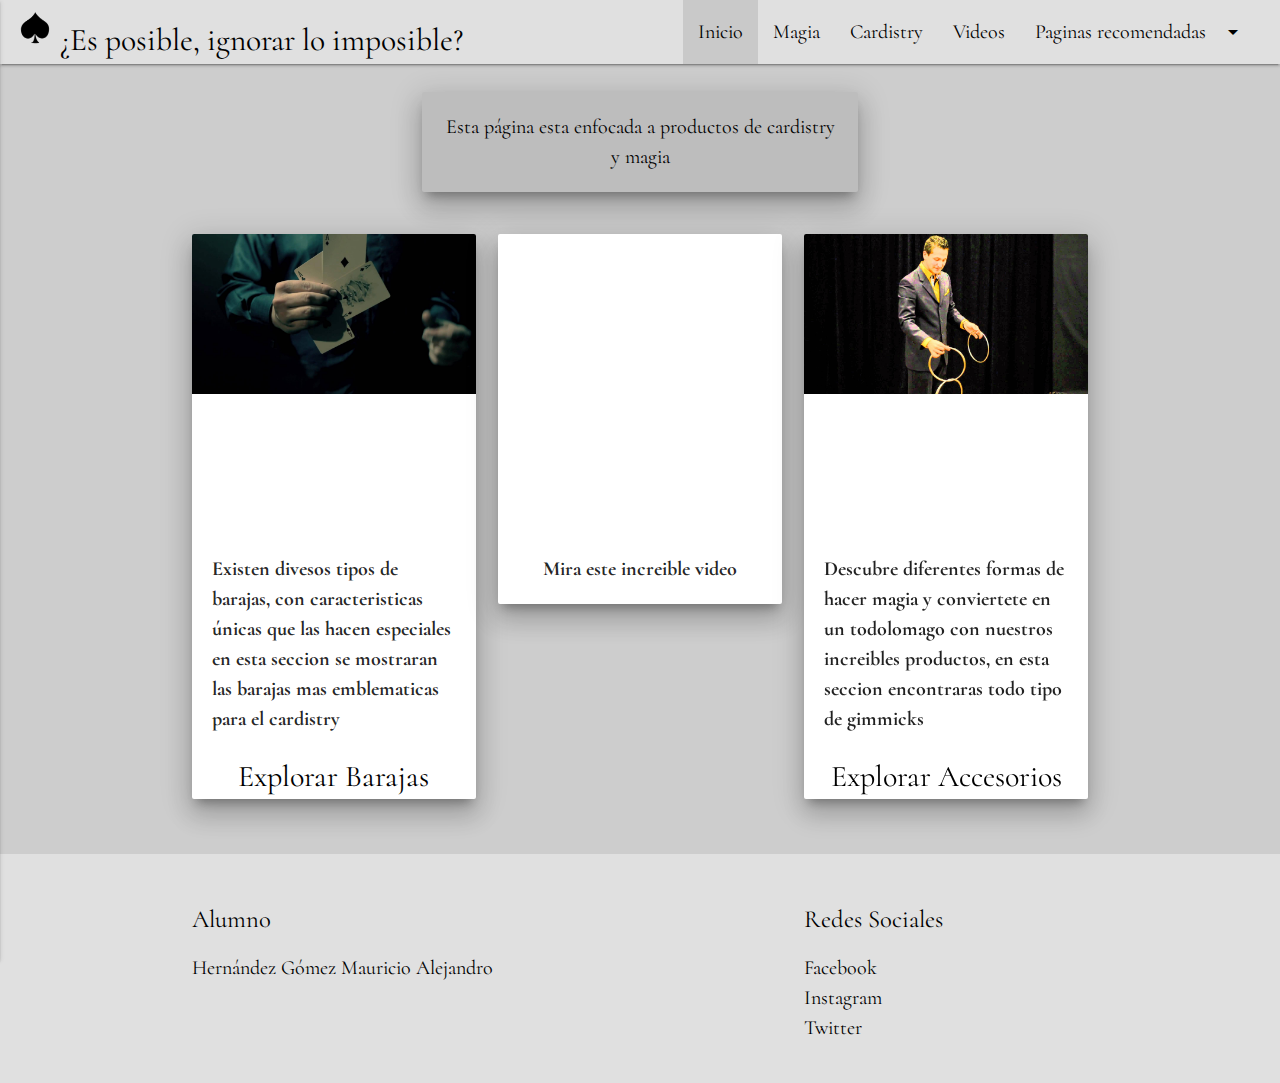
<file: index.html>
<!DOCTYPE html>
<html>
  <head>
    <meta charset="utf-8">
    <meta name="viewport" content="width=device-width, initial-scale=1.0"/>
    <title>Proyecto Intermedio</title>
    <link href="https://fonts.googleapis.com/css?family=Cormorant" rel="stylesheet">
    <link href="http://fonts.googleapis.com/icon?family=Material+Icons" rel="stylesheet">
    <link rel="icon" href="img/pica.png">
    <link rel="stylesheet" href="css/materialize.css">
    <link rel="stylesheet" href="css/style.css">
  </head>
  <body>
    <main>
      <ul id="dropdown1" class="dropdown-content">
        <li><a href="https://www.ellusionist.com/">Ellusionist</a></li>
        <li><a href="https://www.theory11.com/">Theory 11</a></li>
        <li><a href="http://www.lukascrafts.com/shop/main/index.php">Lukas Crafts</a></li>
      </ul>
        <nav class="#e0e0e0 grey lighten-2">
          <div class="nav-wrapper logo">
            <a href="index.html" class="brand-logo"><img src="img/pica.png" alt="">¿Es posible, ignorar lo imposible?</a>
            <a href="index.html" data-activates="mobile-demo" class="button-collapse"><i class="material-icons">menu</i></a>
            <ul class="right hide-on-med-and-down">
              <li  class="active"><a href="index.html">Inicio</a></li>
              <li><a href="Magia.html">Magia</a></li>
              <li><a href="Cardistry.html">Cardistry</a></li>
              <li><a href="videos.html">Videos</a></li>
              <li><a class="dropdown-button" href="Paginas.html" data-activates="dropdown1">Paginas recomendadas<i class="material-icons right">arrow_drop_down</i></a></li>
            </ul>
            <ul class="side-nav" id="mobile-demo">
              <li class="active"><a href="index.html">Inicio</a></li>
              <li><a href="Magia.html">Magia</a></li>
              <li><a href="Cardistry.html">Cardistry</a></li>
              <li><a href="videos.html">Videos</a></li>
              <li class="divider"></li>
              <li><a href="https://www.ellusionist.com/">Ellusionist</a></li>
              <li><a href="https://www.theory11.com/">Theory 11</a></li>
              <li><a href="http://www.lukascrafts.com/shop/main/index.php">Lukas Crafts</a></li>
            </ul>
          </div>
        </nav>

        <div class="container">

          <div class="carousel carousel-slider center" data-indicators="true">
            <div class="carousel-item white-text" href="">
              <img src="img/carrusel1.jpg" alt="">
            </div>
            <div class="carousel-item white-text" href="">
              <img src="img/carrusel2.jpg" alt="">
            </div>
            <div class="carousel-item white-text" href="">
              <img src="img/carrusel3.png" alt="">
            </div>
          </div>

          <div class="row">
            <div class="col s12 offset-m3 m6 center-align">
              <div class="card-panel teal #bdbdbd grey lighten-1 black-text z-depth-5">
                <span>Esta página esta enfocada a productos de cardistry y magia
                </span>
              </div>
            </div>
          </div>

          <div class="row">
            <div class="col s12 m4">
              <div class="card z-depth-5">
                <div class="card-image">
                  <img src="img/inicio1.jpg">
                </div>
                <div class="card-content">
                  <p><b>Existen divesos tipos de barajas, con caracteristicas únicas que las hacen especiales en esta seccion se mostraran las barajas mas emblematicas para el cardistry</b></p>
                </div>
                <div class="carta">
                  <a href="Cardistry.html">Explorar Barajas</a>
                </div>
              </div>
            </div>

            <div class="col s12 m4">
              <div class="card z-depth-5">
                <div class="card-image">
                  <iframe width="100%" height="100%" src="https://www.youtube.com/embed/q74vPxJ_tCo" frameborder="0" allowfullscreen></iframe>
                </div>
                <div class="card-content center-align">
                  <p><b>Mira este increible video</b></p>
                </div>
              </div>
            </div>

            <div class="col s12 m4">
              <div class="card  z-depth-5">
                <div class="card-image">
                  <img src="img/inicio2.jpg">
                </div>
                <div class="card-content">
                  <p><b>Descubre diferentes formas de hacer magia y conviertete en un todolomago con nuestros increibles productos, en esta seccion encontraras todo tipo de gimmicks</b></p>
                </div>
                <div class="carta">
                  <a href="Magia.html">Explorar Accesorios</a>
                </div>
              </div>
            </div>
          </div>




          </div>

    </main>

    <footer class="page-footer #e0e0e0 grey lighten-2">
      <div class="container">
        <div class="row">
          <div class="col l6 s12">
            <h5 class="black-text">Alumno</h5>
            <p class="black-text">Hernández Gómez Mauricio Alejandro</p>
          </div>
          <div class="col l4 offset-l2 s12">
            <h5 class="black-text">Redes Sociales</h5>
            <ul>
              <li><a class="black-text" href="https://www.facebook.com/guitarherolegend">Facebook</a></li>
              <li><a class="black-text" href="https://www.instagram.com/mago_da_maus/">Instagram</a></li>
              <li><a class="black-text" href="https://twitter.com/MauNightmareGH">Twitter</a></li>
            </ul>
          </div>
        </div>
      </div>
    </footer>


  </body>
  <script type="text/javascript" src="https://code.jquery.com/jquery-2.1.1.min.js"></script>
  <script type="text/javascript" src="js/materialize.js"></script>
  <script>$(".button-collapse").sideNav();</script>
  <script>
    $(document).ready(function(){
      $('.carousel').carousel();
    });
    $('.carousel.carousel-slider').carousel({full_width: true});

    $(document).ready(function(){
        $('.carousel').carousel({dist:0});
        window.setInterval(function(){$('.carousel').carousel('next')},3000)
     });

  </script>
</html>
</file>
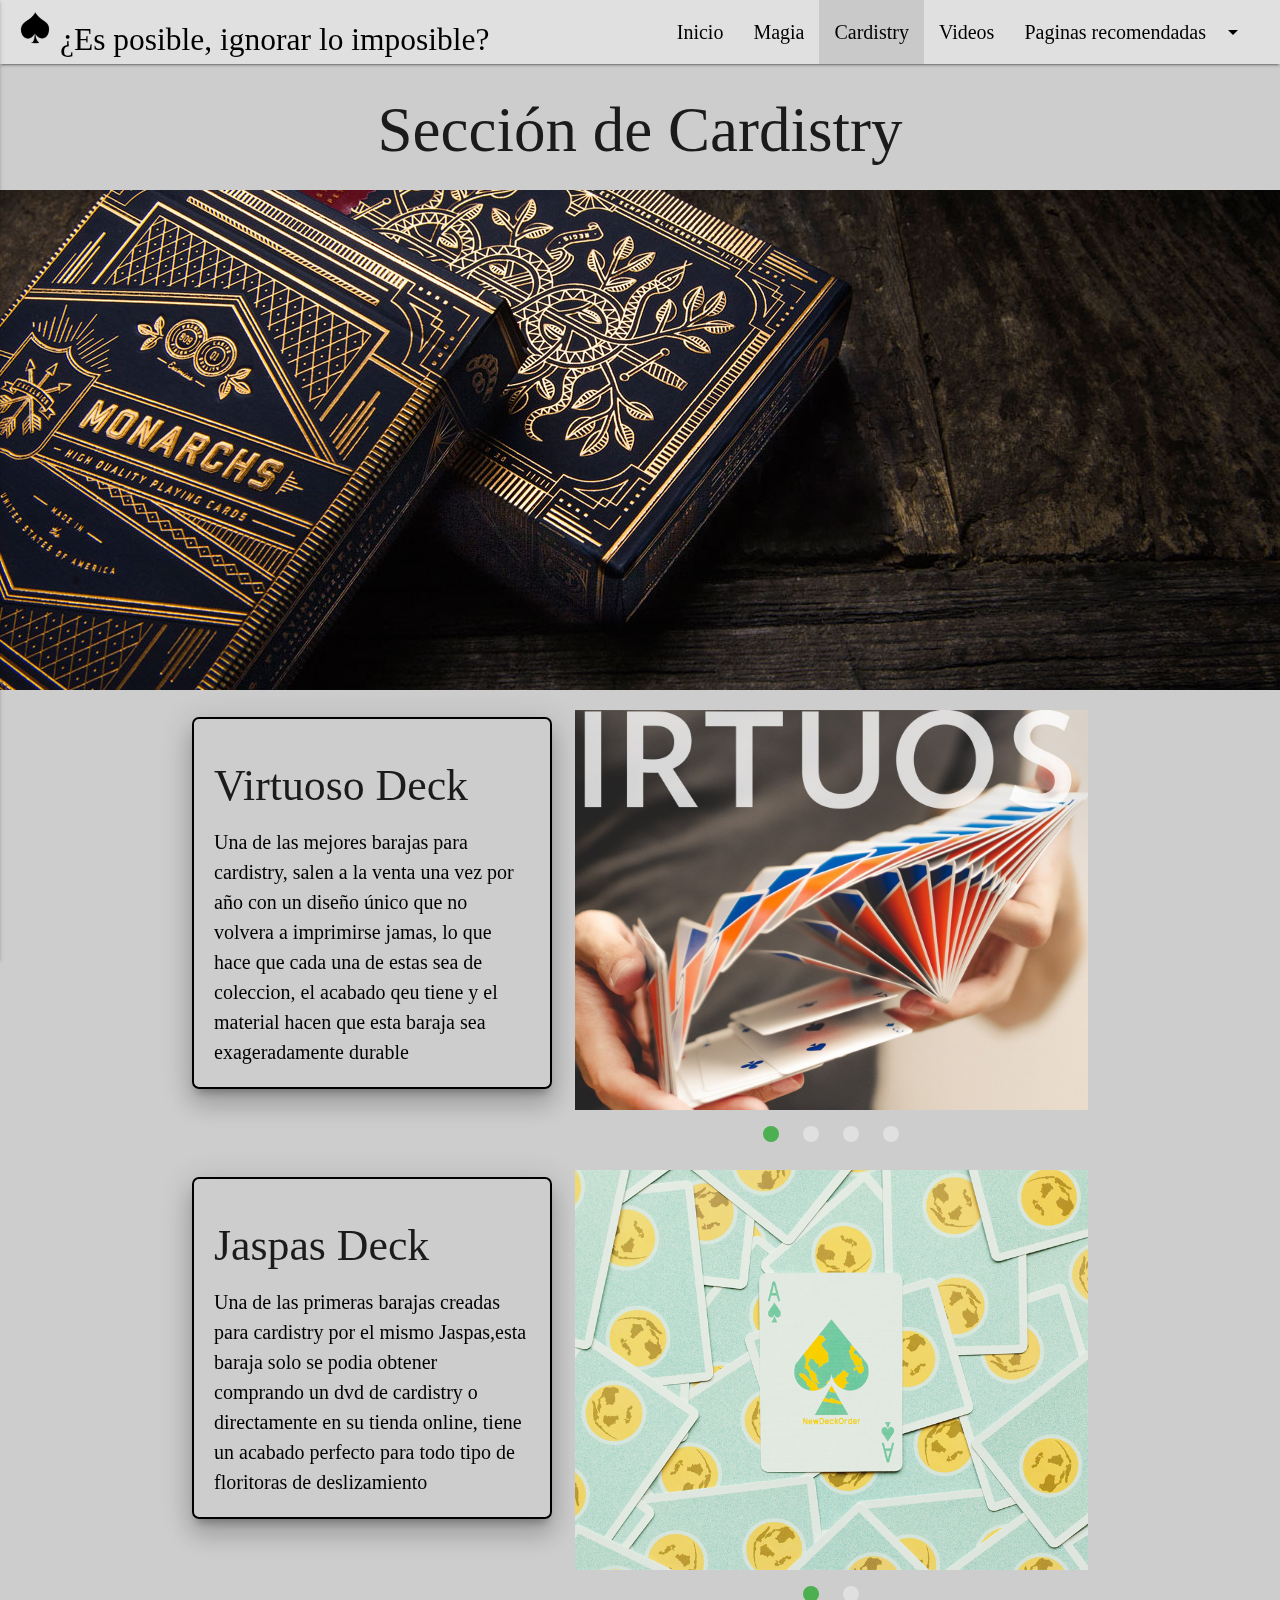
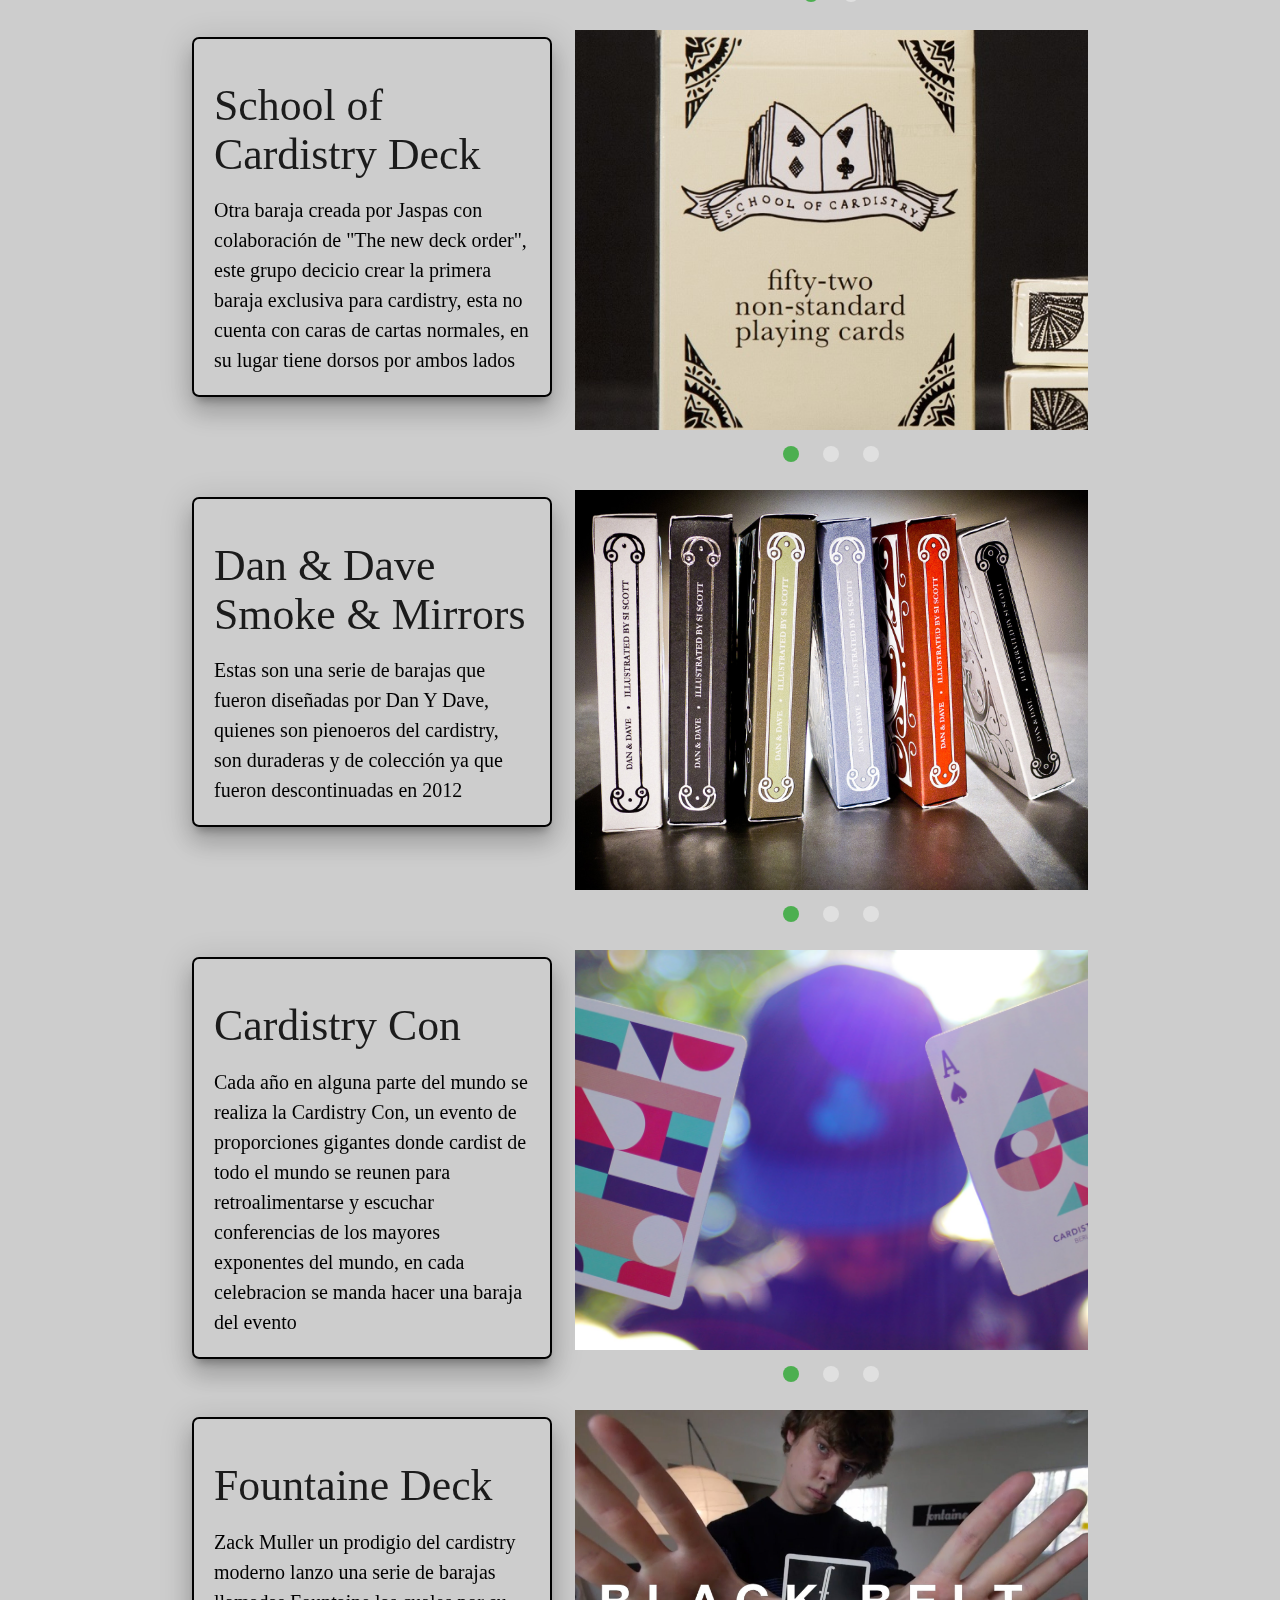
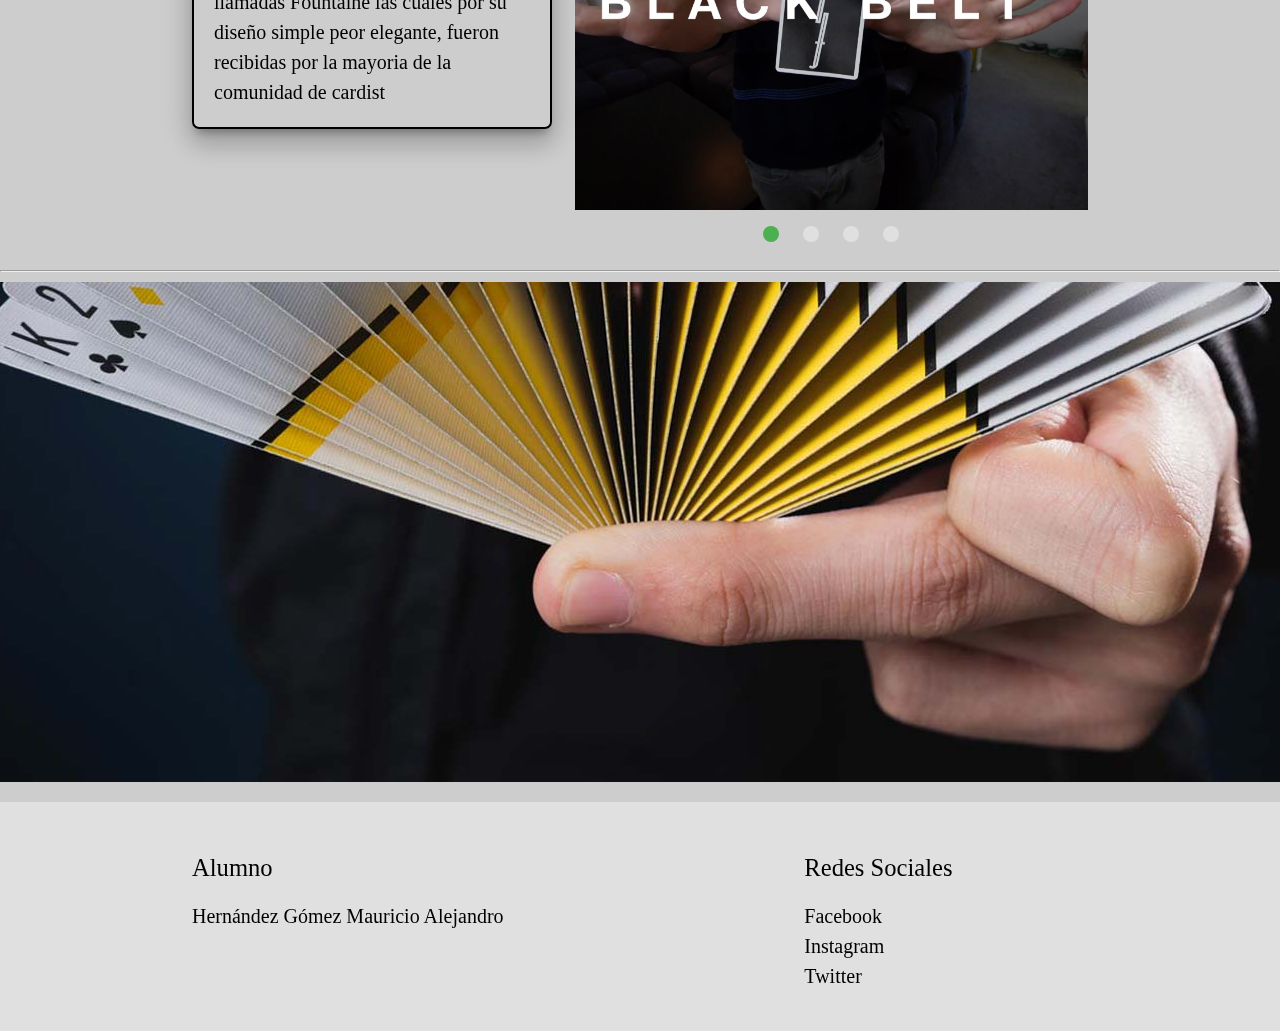
<file: cardistry.html>
<!DOCTYPE html>
<html>
  <head>
    <meta charset="utf-8">
    <meta name="viewport" content="width=device-width, initial-scale=1.0"/>
    <title>Proyecto Intermedio</title>
    <link href="http://fonts.googleapis.com/icon?family=Material+Icons" rel="stylesheet">
    <link rel="icon" href="img/pica.png">
    <link rel="stylesheet" href="css/materialize.css">
    <link rel="stylesheet" href="css/style.css">
  </head>
  <body>
    <main>
      <ul id="dropdown1" class="dropdown-content">
        <li><a href="https://www.ellusionist.com/">Ellusionist</a></li>
        <li><a href="https://www.theory11.com/">Theory 11</a></li>
        <li><a href="http://www.lukascrafts.com/shop/main/index.php">Lukas Crafts</a></li>
      </ul>
        <nav class="#e0e0e0 grey lighten-2">
          <div class="nav-wrapper logo">
            <a href="index.html" class="brand-logo"><img src="img/pica.png" alt="">¿Es posible, ignorar lo imposible?</a>
            <a href="index.html" data-activates="mobile-demo" class="button-collapse"><i class="material-icons">menu</i></a>
            <ul class="right hide-on-med-and-down">
              <li><a href="index.html">Inicio</a></li>
              <li><a href="Magia.html">Magia</a></li>
              <li  class="active"><a href="Cardistry.html">Cardistry</a></li>
              <li><a href="videos.html">Videos</a></li>
              <li><a class="dropdown-button" href="Paginas.html" data-activates="dropdown1">Paginas recomendadas<i class="material-icons right">arrow_drop_down</i></a></li>
            </ul>
            <ul class="side-nav" id="mobile-demo">
              <li><a href="index.html">Inicio</a></li>
              <li><a href="Magia.html">Magia</a></li>
              <li class="active"><a href="Cardistry.html">Cardistry</a></li>
              <li><a href="videos.html">Videos</a></li>
              <li class="divider"></li>
              <li><a href="https://www.ellusionist.com/">Ellusionist</a></li>
              <li><a href="https://www.theory11.com/">Theory 11</a></li>
              <li><a href="http://www.lukascrafts.com/shop/main/index.php">Lukas Crafts</a></li>
            </ul>
          </div>
        </nav>

        <div class="center-align">
          <h1>Sección de Cardistry</h1>
        </div>
        <div class="parallax-container">
          <div class="parallax"><img src="img/icartas/parallax1.jpg"></div>
        </div>

        <div class="container">

          <div class="row">
            <div class="col s12 m5">
              <div class="card-panel panel-cartas transparent z-depth-5">
                <h3>Virtuoso Deck</h3>
                <span class="black-text">Una de las mejores barajas para cardistry, salen a la venta una vez por año con un diseño único que no volvera a imprimirse jamas, lo que hace que cada una de estas sea de coleccion, el acabado qeu tiene y el material hacen que esta baraja sea exageradamente durable</span>
              </div>
            </div>
            <div class="col s12 m7">
              <div class="slider">
                <ul class="slides">
                  <li>
                    <img class="responsive-img" src="img/icartas/virtuoso1.jpg">
                  </li>
                  <li>
                    <img class="responsive-img" src="img/icartas/virtuoso2.jpg">
                  </li>
                  <li>
                    <img class="responsive-img" src="img/icartas/virtuoso3.jpg">
                  </li>
                  <li>
                    <img class="responsive-img" src="img/icartas/vituoso4.jpg">
                  </li>
                </ul>
              </div>
            </div>
          </div>

          <div class="row">
            <div class="col s12 m5">
              <div class="card-panel panel-cartas transparent z-depth-5">
                <h3>Jaspas Deck</h3>
                <span class="black-text">Una de las primeras barajas creadas para cardistry por el mismo Jaspas,esta baraja solo se podia obtener comprando un dvd de cardistry o directamente en su tienda online, tiene un acabado perfecto para todo tipo de floritoras de deslizamiento</span>
              </div>
            </div>
            <div class="col s12 m7">
              <div class="slider">
                <ul class="slides">
                  <li>
                    <img class="responsive-img" src="img/icartas/jaspas1.jpg">
                  </li>
                  <li>
                    <img class="responsive-img" src="img/icartas/jaspas2.jpg">
                  </li>
                </ul>
              </div>
            </div>
          </div>

          <div class="row">
            <div class="col s12 m5">
              <div class="card-panel panel-cartas transparent z-depth-5">
                <h3>School of Cardistry Deck</h3>
                <span class="black-text">Otra baraja creada por Jaspas con colaboración de "The new deck order", este grupo decicio crear la primera baraja exclusiva para cardistry, esta no cuenta con caras de cartas normales, en su lugar tiene dorsos por ambos lados</span>
              </div>
            </div>
            <div class="col s12 m7">
              <div class="slider">
                <ul class="slides">
                  <li>
                    <img class="responsive-img" src="img/icartas/school.jpg">
                  </li>
                  <li>
                    <img class="responsive-img" src="img/icartas/school2.jpg">
                  </li>
                  <li>
                    <img class="responsive-img" src="img/icartas/school3.jpg">
                  </li>
                </ul>
              </div>
            </div>
          </div>

          <div class="row">
            <div class="col s12 m5">
              <div class="card-panel panel-cartas transparent z-depth-5">
                <h3>Dan & Dave Smoke & Mirrors</h3>
                <span class="black-text">Estas son una serie de barajas que fueron diseñadas por Dan Y Dave, quienes son pienoeros del cardistry, son duraderas y de colección ya que fueron descontinuadas en 2012</span>
              </div>
            </div>
            <div class="col s12 m7">
              <div class="slider">
                <ul class="slides">
                  <li>
                    <img class="responsive-img" src="img/icartas/dandave1.jpg">
                  </li>
                  <li>
                    <img class="responsive-img" src="img/icartas/dandave2.jpg">
                  </li>
                  <li>
                    <img class="responsive-img" src="img/icartas/dandave3.jpg">
                  </li>
                </ul>
              </div>
            </div>
          </div>

          <div class="row">
            <div class="col s12 m5">
              <div class="card-panel panel-cartas transparent z-depth-5">
                <h3>Cardistry Con</h3>
                <span class="black-text">Cada año en alguna parte del mundo se realiza la Cardistry Con, un evento de proporciones gigantes donde cardist de todo el mundo se reunen para retroalimentarse y escuchar conferencias de los mayores exponentes del mundo, en cada celebracion se manda hacer una baraja del evento</span>
              </div>
            </div>
            <div class="col s12 m7">
              <div class="slider">
                <ul class="slides">
                  <li>
                    <img class="responsive-img" src="img/icartas/condeck.jpg">
                  </li>
                  <li>
                    <img class="responsive-img" src="img/icartas/condeck2.jpg">
                  </li>
                  <li>
                    <img class="responsive-img" src="img/icartas/condeck3.jpg">
                  </li>
                </ul>
              </div>
            </div>
          </div>

          <div class="row">
            <div class="col s12 m5">
              <div class="card-panel panel-cartas transparent z-depth-5">
                <h3>Fountaine Deck</h3>
                <span class="black-text">Zack Muller un prodigio del cardistry moderno lanzo una serie de barajas llamadas Fountaine las cuales por su diseño simple peor elegante, fueron recibidas por la mayoria de la comunidad de cardist</span>
              </div>
            </div>
            <div class="col s12 m7">
              <div class="slider">
                <ul class="slides">
                  <li>
                    <img class="responsive-img" src="img/icartas/zack1.jpg">
                  </li>
                  <li>
                    <img class="responsive-img" src="img/icartas/zack2.jpg">
                  </li>
                  <li>
                    <img class="responsive-img" src="img/icartas/zack3.jpg">
                  </li>
                  <li>
                    <img class="responsive-img" src="img/icartas/zack4.jpg">
                  </li>
                </ul>
              </div>
            </div>
          </div>
        </div>

        <hr>
        <div class="parallax-container">
          <div class="parallax"><img src="img/icartas/parallax2.jpg"></div>
        </div>



    </main>

    <footer class="page-footer #e0e0e0 grey lighten-2">
      <div class="container">
        <div class="row">
          <div class="col l6 s12">
            <h5 class="black-text">Alumno</h5>
            <p class="black-text">Hernández Gómez Mauricio Alejandro</p>
          </div>
          <div class="col l4 offset-l2 s12">
            <h5 class="black-text">Redes Sociales</h5>
            <ul>
              <li><a class="black-text" href="https://www.facebook.com/guitarherolegend">Facebook</a></li>
              <li><a class="black-text" href="https://www.instagram.com/mago_da_maus/">Instagram</a></li>
              <li><a class="black-text" href="https://twitter.com/MauNightmareGH">Twitter</a></li>
            </ul>
          </div>
        </div>
      </div>
    </footer>


  </body>
  <script type="text/javascript" src="https://code.jquery.com/jquery-2.1.1.min.js"></script>
  <script type="text/javascript" src="js/materialize.js"></script>
  <script>$(".button-collapse").sideNav();</script>
  <script>
  $(document).ready(function(){
    $('.parallax').parallax();
    });
    $(document).ready(function(){
    $('.slider').slider();
  });
  </script>
</html>
</file>
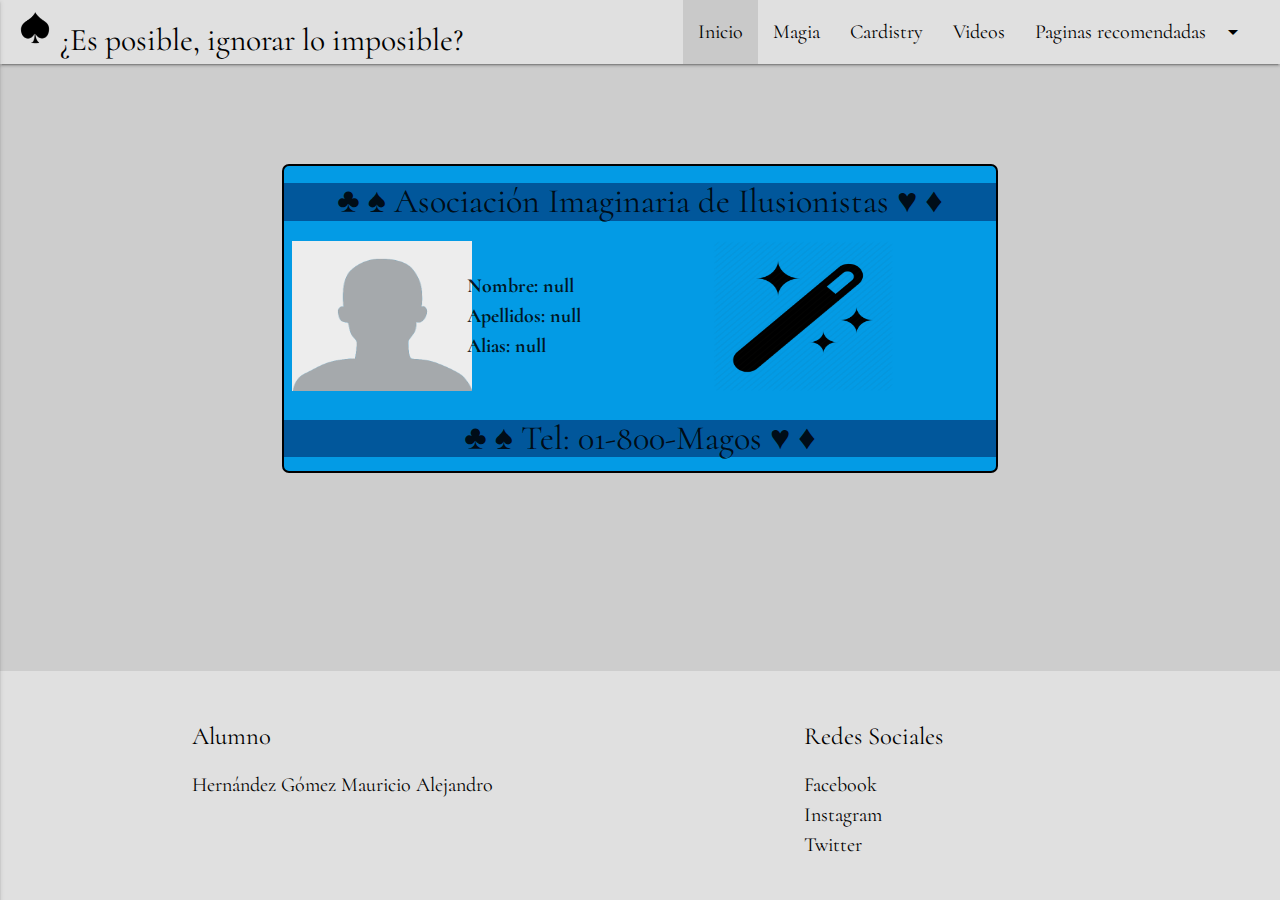
<file: credi.html>
<!DOCTYPE html>
<html>
  <head>
    <meta charset="utf-8">
    <meta name="viewport" content="width=device-width, initial-scale=1.0"/>
    <title>Proyecto Intermedio</title>
    <link href="https://fonts.googleapis.com/css?family=Cormorant" rel="stylesheet">
    <link href="http://fonts.googleapis.com/icon?family=Material+Icons" rel="stylesheet">
    <link rel="icon" href="img/pica.png">
    <link rel="stylesheet" href="css/materialize.css">
    <link rel="stylesheet" href="css/style.css">
  </head>
  <body>
    <main>
      <ul id="dropdown1" class="dropdown-content">
        <li><a href="https://www.ellusionist.com/">Ellusionist</a></li>
        <li><a href="https://www.theory11.com/">Theory 11</a></li>
        <li><a href="http://www.lukascrafts.com/shop/main/index.php">Lukas Crafts</a></li>
      </ul>
        <nav class="#e0e0e0 grey lighten-2">
          <div class="nav-wrapper logo">
            <a href="index.html" class="brand-logo"><img src="img/pica.png" alt="">¿Es posible, ignorar lo imposible?</a>
            <a href="index.html" data-activates="mobile-demo" class="button-collapse"><i class="material-icons">menu</i></a>
            <ul class="right hide-on-med-and-down">
              <li  class="active"><a href="index.html">Inicio</a></li>
              <li><a href="Magia.html">Magia</a></li>
              <li><a href="Cardistry.html">Cardistry</a></li>
              <li><a href="videos.html">Videos</a></li>
              <li><a class="dropdown-button" href="Paginas.html" data-activates="dropdown1">Paginas recomendadas<i class="material-icons right">arrow_drop_down</i></a></li>
            </ul>
            <ul class="side-nav" id="mobile-demo">
              <li class="active"><a href="index.html">Inicio</a></li>
              <li><a href="Magia.html">Magia</a></li>
              <li><a href="Cardistry.html">Cardistry</a></li>
              <li><a href="videos.html">Videos</a></li>
              <li class="divider"></li>
              <li><a href="https://www.ellusionist.com/">Ellusionist</a></li>
              <li><a href="https://www.theory11.com/">Theory 11</a></li>
              <li><a href="http://www.lukascrafts.com/shop/main/index.php">Lukas Crafts</a></li>
            </ul>
          </div>
        </nav>

        <div class="container">
          <div class="credencial light-blue darken-1">
            <div class="nombre  light-blue darken-4 center-align">
              <h4> ♣ ♠ Asociación Imaginaria de Ilusionistas ♥ ♦</h4>
            </div>
            <div class="row">
              <div class="col s12 m3 foto">
                <img src="img/icono.png" width="180px" height="150px" alt="">
              </div>
              <div class="col s12 m4">
                <span id="nom"><br>Nombre: </span>
                <span id="ape"><br>Apellido: </span>
                <span id="ali"><br>Alias: </span>
              </div>
              <div class="col s12 m5">
                <img src="img/bigote.png" width="180px" height="150px" alt="">
              </div>
            </div>
            <div class="nombre  light-blue darken-4 center-align">
              <h4> ♣ ♠ Tel: 01-800-Magos ♥ ♦</h4>
            </div>

          </div>
        </div>

    </main>

    <footer class="page-footer #e0e0e0 grey lighten-2">
      <div class="container">
        <div class="row">
          <div class="col l6 s12">
            <h5 class="black-text">Alumno</h5>
            <p class="black-text">Hernández Gómez Mauricio Alejandro</p>
          </div>
          <div class="col l4 offset-l2 s12">
            <h5 class="black-text">Redes Sociales</h5>
            <ul>
              <li><a class="black-text" href="https://www.facebook.com/guitarherolegend">Facebook</a></li>
              <li><a class="black-text" href="https://www.instagram.com/mago_da_maus/">Instagram</a></li>
              <li><a class="black-text" href="https://twitter.com/MauNightmareGH">Twitter</a></li>
            </ul>
          </div>
        </div>
      </div>
    </footer>


  </body>
  <script type="text/javascript" src="https://code.jquery.com/jquery-2.1.1.min.js"></script>
  <script type="text/javascript" src="js/materialize.js"></script>
  <script>$(".button-collapse").sideNav();</script>
  <script>
    $(document).ready(function(){
      $('.carousel').carousel();
    });
    $('.carousel.carousel-slider').carousel({full_width: true});

    $(document).ready(function(){
        $('.carousel').carousel({dist:0});
        window.setInterval(function(){$('.carousel').carousel('next')},3000)
     });

  </script>
  <script type="text/javascript" src="js/credencial.js"></script>
</html>
</file>
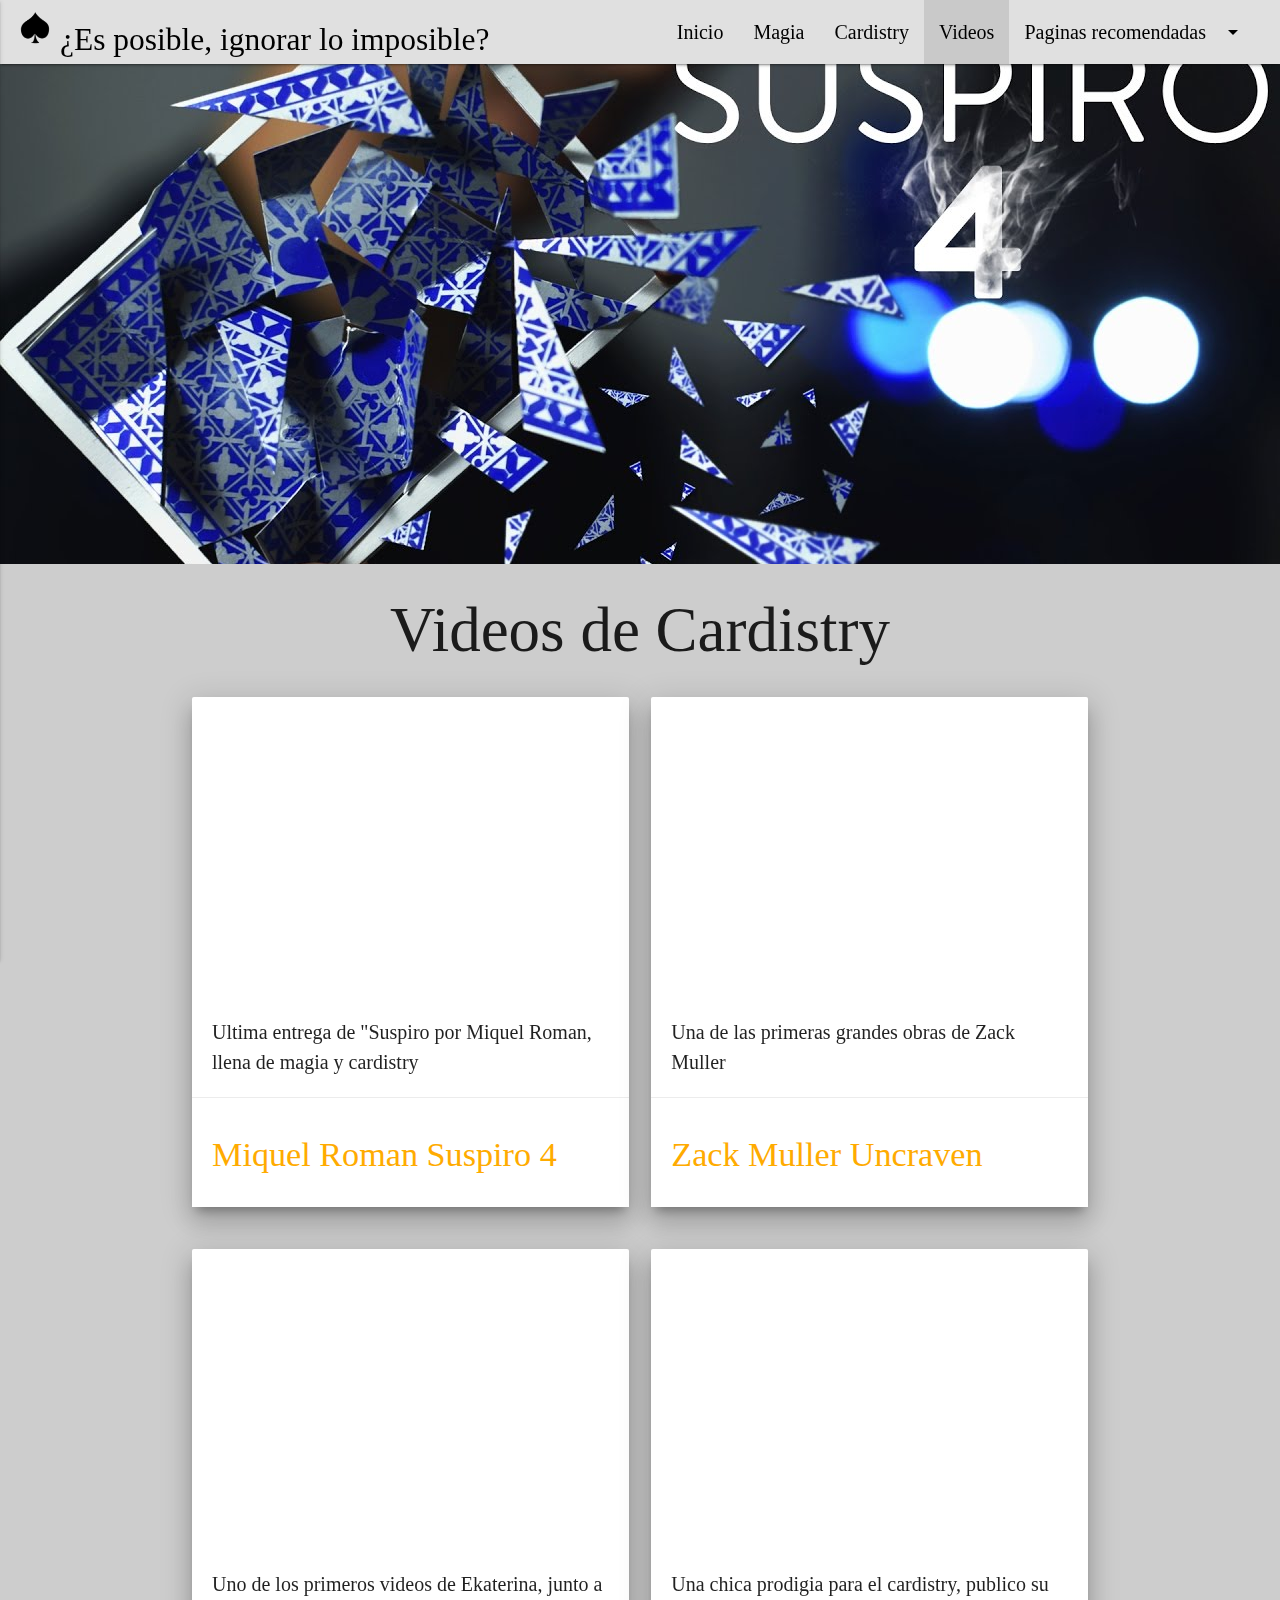
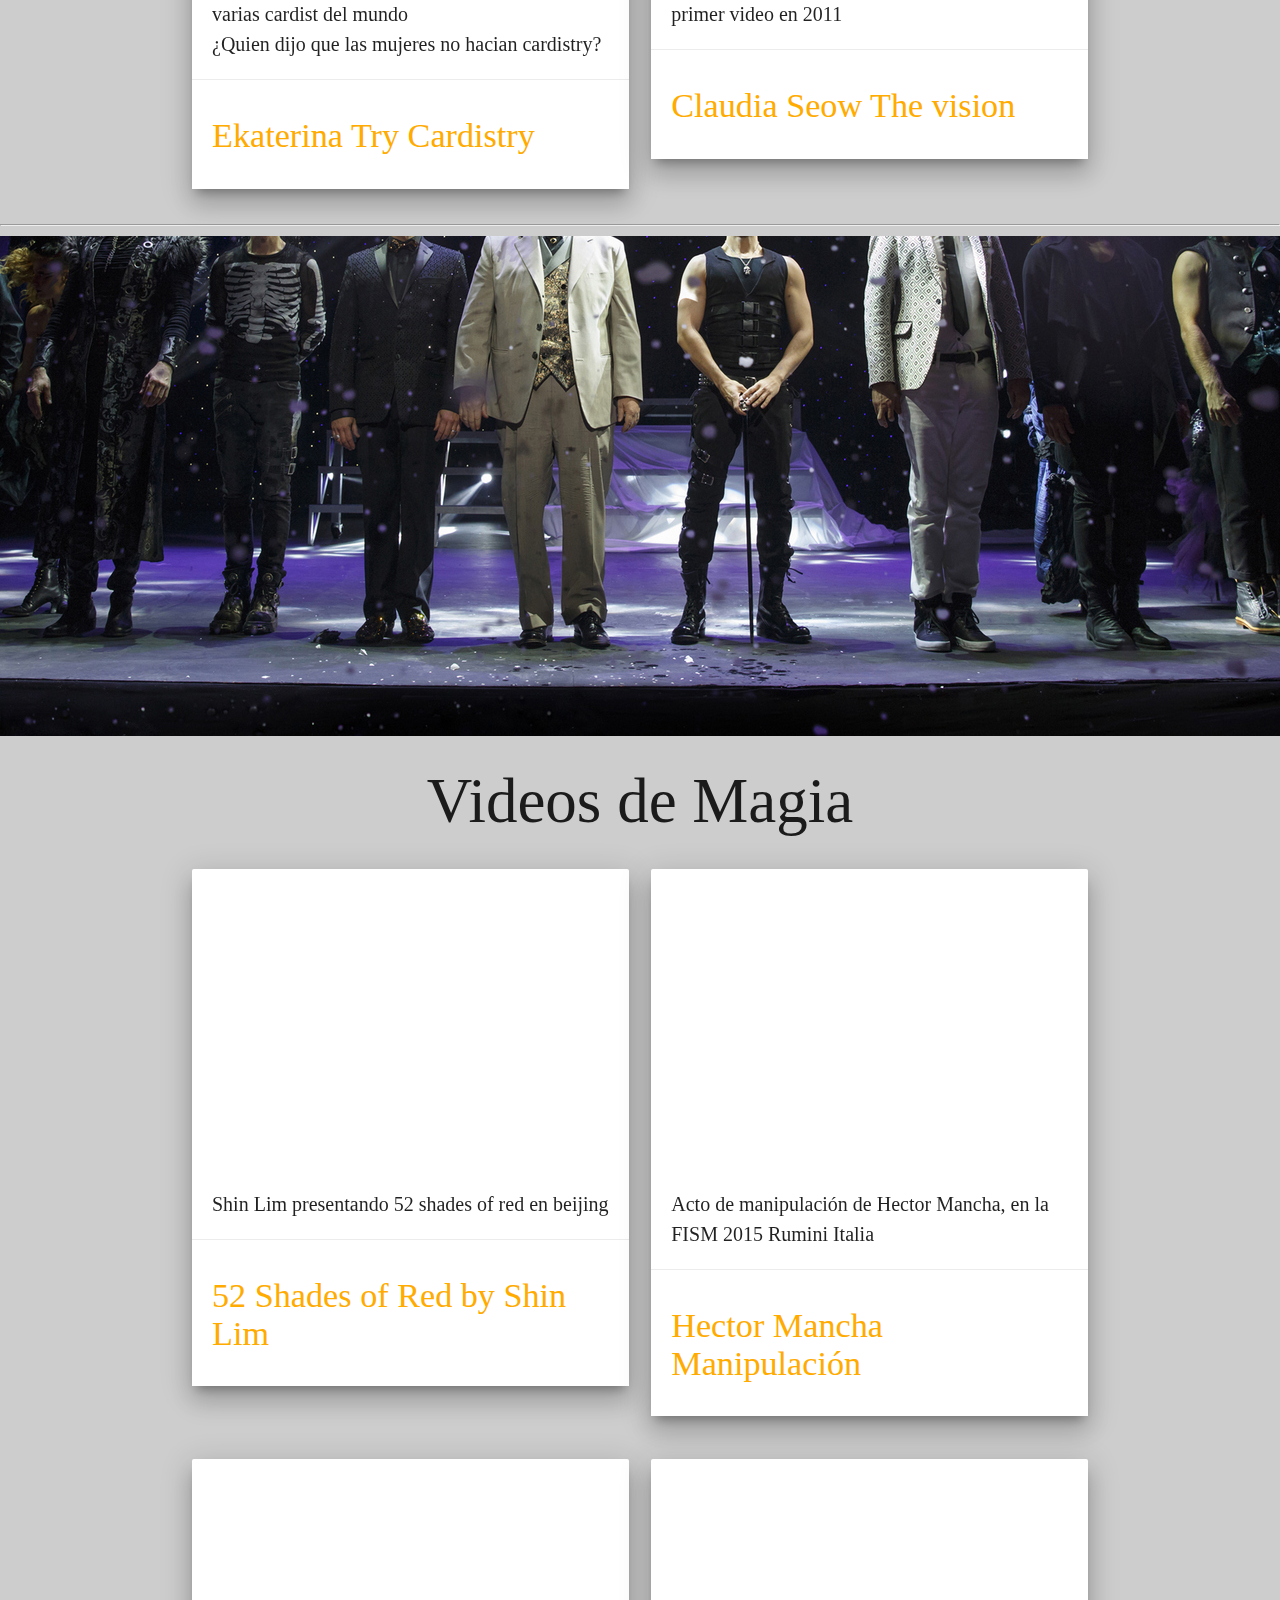
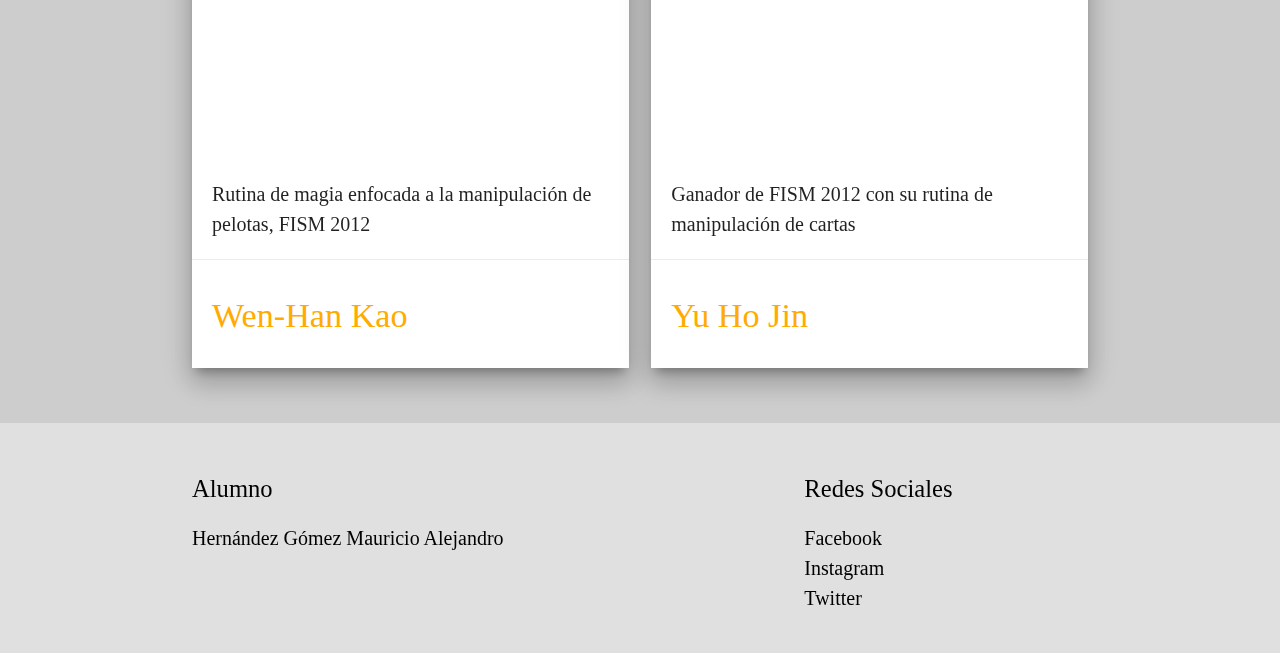
<file: videos.html>
<!DOCTYPE html>
<html>
  <head>
    <meta charset="utf-8">
    <meta name="viewport" content="width=device-width, initial-scale=1.0"/>
    <title>Proyecto Intermedio</title>
    <link href="http://fonts.googleapis.com/icon?family=Material+Icons" rel="stylesheet">
    <link rel="icon" href="img/pica.png">
    <link rel="stylesheet" href="css/materialize.css">
    <link rel="stylesheet" href="css/style.css">
  </head>
  <body>
    <main>
      <ul id="dropdown1" class="dropdown-content">
        <li><a href="https://www.ellusionist.com/">Ellusionist</a></li>
        <li><a href="https://www.theory11.com/">Theory 11</a></li>
        <li><a href="http://www.lukascrafts.com/shop/main/index.php">Lukas Crafts</a></li>
      </ul>
        <nav class="#e0e0e0 grey lighten-2">
          <div class="nav-wrapper logo">
            <a href="index.html" class="brand-logo"><img src="img/pica.png" alt="">¿Es posible, ignorar lo imposible?</a>
            <a href="index.html" data-activates="mobile-demo" class="button-collapse"><i class="material-icons">menu</i></a>
            <ul class="right hide-on-med-and-down">
              <li><a href="index.html">Inicio</a></li>
              <li><a href="Magia.html">Magia</a></li>
              <li><a href="Cardistry.html">Cardistry</a></li>
              <li  class="active"><a href="videos.html">Videos</a></li>
              <li><a class="dropdown-button" href="Paginas.html" data-activates="dropdown1">Paginas recomendadas<i class="material-icons right">arrow_drop_down</i></a></li>
            </ul>
            <ul class="side-nav" id="mobile-demo">
              <li><a href="index.html">Inicio</a></li>
              <li><a href="Magia.html">Magia</a></li>
              <li><a href="Cardistry.html">Cardistry</a></li>
              <li class="active"><a href="videos.html">Videos</a></li>
              <li class="divider"></li>
              <li><a href="https://www.ellusionist.com/">Ellusionist</a></li>
              <li><a href="https://www.theory11.com/">Theory 11</a></li>
              <li><a href="http://www.lukascrafts.com/shop/main/index.php">Lukas Crafts</a></li>
            </ul>
          </div>
        </nav>


        <div class="parallax-container">
          <div class="parallax"><img src="img/ivideos/parallax1.jpg"></div>
        </div>


        <div class="center-align">
          <h1>Videos de Cardistry</h1>
        </div>

        <div class="container">

          <div class="row">
            <div class="col s12 m6">
              <div class="card z-depth-5">
                <div class="card-image">
                  <iframe width="100%" height="315" src="https://www.youtube.com/embed/zTXKMnklaYs" frameborder="0" allowfullscreen></iframe>
                </div>
                <div class="card-content">
                  <p>Ultima entrega de "Suspiro por Miquel Roman, llena de magia y cardistry</p>
                </div>
                <div class="card-action">
                  <h4 class="amber-text text-accent-4">Miquel Roman Suspiro 4</h4>
                </div>
              </div>
            </div>
            <div class="col s12 m6">
              <div class="card z-depth-5">
                <div class="card-image">
                  <iframe width="100%" height="315" src="https://www.youtube.com/embed/BBlT38vZdnc" frameborder="0" allowfullscreen></iframe>
                </div>
                <div class="card-content">
                  <p>Una de las primeras grandes obras de Zack Muller</p>
                </div>
                <div class="card-action">
                  <h4 class="amber-text text-accent-4">Zack Muller Uncraven</h4>
                </div>
              </div>
            </div>
          </div>
          <div class="row">
            <div class="col s12 m6">
              <div class="card z-depth-5">
                <div class="card-image">
                  <iframe width="100%" height="315" src="https://www.youtube.com/embed/cppGDeTcwmc" frameborder="0" allowfullscreen></iframe>
                </div>
                <div class="card-content">
                  <p>Uno de los primeros videos de Ekaterina, junto a varias cardist del mundo <br> ¿Quien dijo que las mujeres no hacian cardistry?</p>
                </div>
                <div class="card-action">
                  <h4 class="amber-text text-accent-4">Ekaterina Try Cardistry</h4>
                </div>
              </div>
            </div>
            <div class="col s12 m6">
              <div class="card z-depth-5">
                <div class="card-image">
                  <iframe width="100%" height="315" src="https://www.youtube.com/embed/AqOXCAitnck" frameborder="0" allowfullscreen></iframe>
                </div>
                <div class="card-content">
                  <p>Una chica prodigia para el cardistry, publico su primer video en 2011</p>
                </div>
                <div class="card-action">
                  <h4 class="amber-text text-accent-4">Claudia Seow The vision</h4>
                </div>
              </div>
            </div>
          </div>
          </div>

          <hr>

          <div class="parallax-container">
            <div class="parallax"><img src="img/ivideos/parallax2.jpg"></div>
          </div>

          <div class="center-align">
            <h1>Videos de Magia</h1>
          </div>
        <div class="container">

          <div class="row">
            <div class="col s12 m6">
              <div class="card z-depth-5">
                <div class="card-image">
                  <iframe width="100%" height="315" src="https://www.youtube.com/embed/CfmKMV_a0nw" frameborder="0" allowfullscreen></iframe>
                </div>
                <div class="card-content">
                  <p>Shin Lim presentando 52 shades of red en beijing</p>
                </div>
                <div class="card-action">
                  <h4 class="amber-text text-accent-4">52 Shades of Red by Shin Lim</h4>
                </div>
              </div>
            </div>
            <div class="col s12 m6">
              <div class="card z-depth-5">
                <div class="card-image">
                  <iframe width="100%" height="315" src="https://www.youtube.com/embed/ZD0yTFoAo0w" frameborder="0" allowfullscreen></iframe>
                </div>
                <div class="card-content">
                  <p>Acto de manipulación de Hector Mancha, en la FISM 2015 Rumini Italia</p>
                </div>
                <div class="card-action">
                  <h4 class="amber-text text-accent-4">Hector Mancha Manipulación</h4>
                </div>
              </div>
            </div>
          </div>

          <div class="row">
            <div class="col s12 m6">
              <div class="card z-depth-5">
                <div class="card-image">
                  <iframe width="100%" height="315" src="https://www.youtube.com/embed/q74vPxJ_tCo" frameborder="0" allowfullscreen></iframe>
                </div>
                <div class="card-content">
                  <p>Rutina de magia enfocada a la manipulación de pelotas, FISM 2012</p>
                </div>
                <div class="card-action">
                  <h4 class="amber-text text-accent-4">Wen-Han Kao</h4>
                </div>
              </div>
            </div>
            <div class="col s12 m6">
              <div class="card z-depth-5">
                <div class="card-image">
                  <iframe width="100%" height="315" src="https://www.youtube.com/embed/Nj6RZcUVJ4E" frameborder="0" allowfullscreen></iframe>
                </div>
                <div class="card-content">
                  <p>Ganador de FISM 2012 con su rutina de manipulación de cartas</p>
                </div>
                <div class="card-action">
                  <h4 class="amber-text text-accent-4">Yu Ho Jin</h4>
                </div>
              </div>
            </div>
          </div>

        </div>

    </main>

    <footer class="page-footer #e0e0e0 grey lighten-2">
      <div class="container">
        <div class="row">
          <div class="col l6 s12">
            <h5 class="black-text">Alumno</h5>
            <p class="black-text">Hernández Gómez Mauricio Alejandro</p>
          </div>
          <div class="col l4 offset-l2 s12">
            <h5 class="black-text">Redes Sociales</h5>
            <ul>
              <li><a class="black-text" href="https://www.facebook.com/guitarherolegend">Facebook</a></li>
              <li><a class="black-text" href="https://www.instagram.com/mago_da_maus/">Instagram</a></li>
              <li><a class="black-text" href="https://twitter.com/MauNightmareGH">Twitter</a></li>
            </ul>
          </div>
        </div>
      </div>
    </footer>


  </body>
  <script type="text/javascript" src="https://code.jquery.com/jquery-2.1.1.min.js"></script>
  <script type="text/javascript" src="js/materialize.js"></script>
  <script>$(".button-collapse").sideNav();</script>
  <script>
  $(document).ready(function(){
    $('.parallax').parallax();
    });
    $(document).ready(function(){
    $('.slider').slider();
  });
  </script>
</html>
</file>
<file: css/style.css>
*{
  font-family: 'Cormorant', serif;
  font-size: 20px;
}
body {
  background-color: rgb(205, 205, 205);
  display: flex;
  min-height: 100vh;
  flex-direction: column;
}

main {
  flex: 1 0 auto;
}
nav{
  padding: 0px 20px 0px 20px;
}

nav ul a{
  color: black;
  font-size: 20px;
}

nav .brand-logo {
  color: black;
}

.dropdown-content li > a, .dropdown-content li > span {
  color: black;
  font-size: 20px;
}

.side-nav a {
  color: black;
  font-size: 20px;
}
.logo a img{
  margin-right: 10px;
  padding-top: 5px;
  width: 30px;
  height: 50px;
}
.carta{
  text-align: center;
}

.carta a{
  color: black;
  font-size: 30px;
}

.activator{
  height: 300px;
}

.card .card-image{
  width: 100%;
  height: 300px;
}

.carousel{
  width: 100%;
}


.prediccion{
  width: 100%;
  height: 400px;
}

.prediccion img{
  height: 0px;
  overflow: hidden;
  transition: height 7s;
}

.revelador{
  border: 2px solid black;
}
.revelador:hover ~ .prediccion img{
  height: 100%;
  border-radius: 7px;
  border: 2px solid black;
}
.row{
  margin-top: 20px;
}

.panel-cartas{
  border-radius: 7px;
  border: 2px solid black;
}
.generador h3 a{
  text-decoration: none;
  font-size: 35px;
  color: black;
}

.credencial{
  margin-top: 100px;
  width: 80%;
  margin-left: 10%;
  margin-right: 10%;
  border-radius: 7px;
  border: 2px solid black;
}

.foto img{
  margin-left: 5%;
}


@media (max-width: 700px) {
  nav div .brand-logo{
    display: none;
  }
  .carousel{
    height: 100px;
  }
}
</file>
